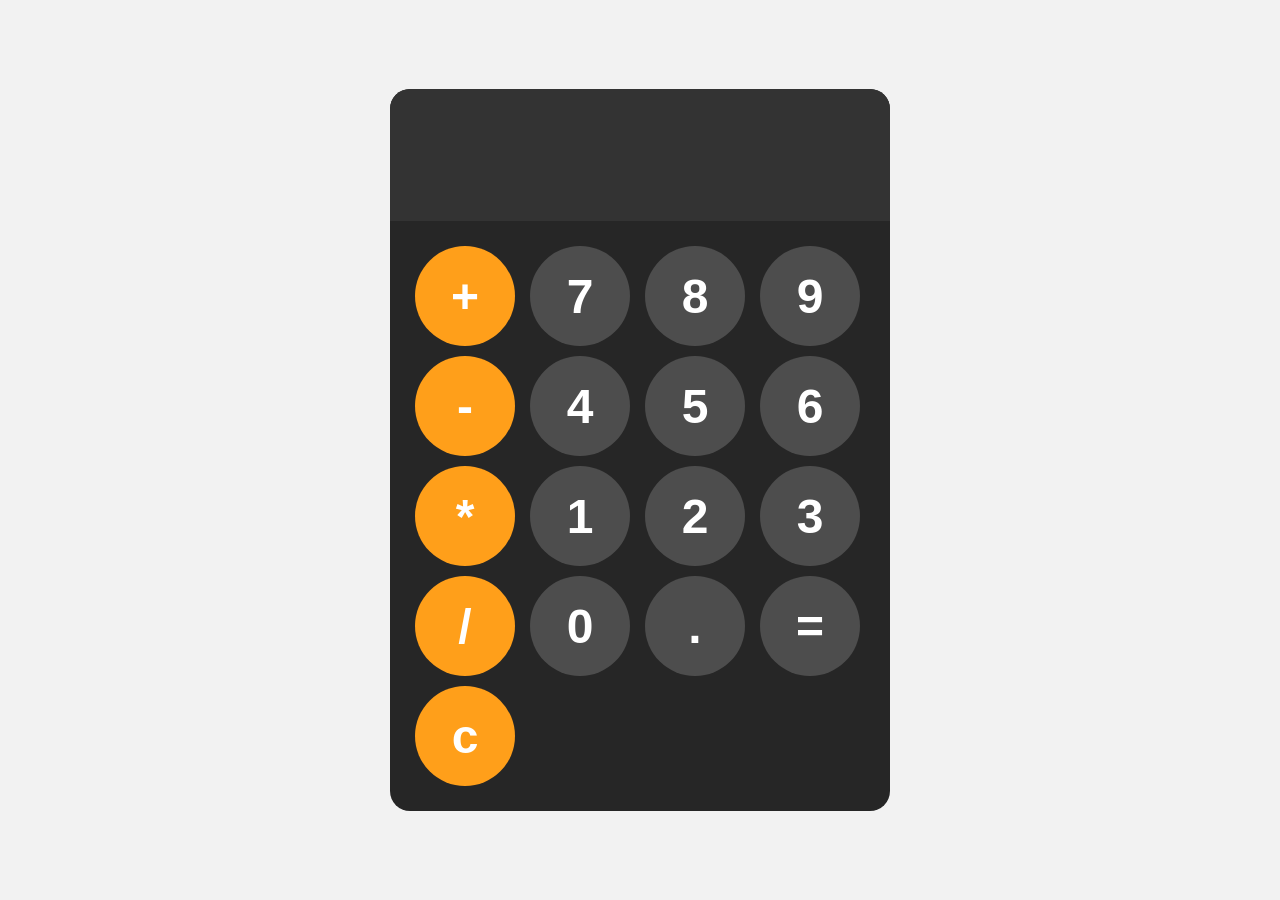
<file: index.html>
<!DOCTYPE html>
<html lang="en">

<head>
    <meta charset="UTF-8">
    <meta name="viewport" content="width=device-width, initial-scale=1.0">
    <title>Document</title>
    <link rel="stylesheet" href="style.css">
</head>

<body>
    <!-- <label for="inputField">user name</label>
    <input type="text" id="text" />
    <button id="button">Click Me</button> -->
    <!-- ------------------------- -->
    <!-- 
    <label for="">raduis</label><br>
    <input type="text" id="raduis" /><br>
    <button id="button">Submit</button>

    <h2 id="result"></h2> -->


    <!-- ------------------------- -->
    <!-- increase & decrease button -->
    <!-- <label id="value">0</label><br>
    <div id="contianer">
        <button id="decrease" class="buttons">decrease</button>
        <button id="reset" class="buttons">reset</button>
        <button id="increase" class="buttons">increase</button>
    </div> -->

    <!-- input age  -->
    <!-- ---- HTML checka age -->

    <!-- <label >Enter age: </label>
    <input type="text" id="text">
    <button type="submit" id="submit">Submit</button>
    <p id="result"></p> -->

    <!-- Checked -->
    <!-- <input type="checkbox" id="checkbox">
    <label for="checkbox">subiscribe </label> <br>

    <input type="radio" id="Visa" name="card">
    <label for="radio">Visa</label><br>
    <input type="radio" id="Paybal" name="card">
    <label for="radio">Paybal</label><br>
    <input type="radio" id="Mastercard" name="card">
    <label for="radio">Mastercard</label><br>

    <input type="submit" id="submit">

    <p id="subResult"></p>
    <p id="paymentResult"></p> -->

    <!-- Temperature conversion program  -->

    <!-- <form action="">
        <h1>Temperature conversion</h1>
        <input type="number" id="textBox" value="0"><br>

        <input type="radio" id="toFahrenheit" name="tempConvert">
        <label for="toFahrenheit"> Caluisus ➡️ Fahrenheit </label> <br>

        <input type="radio" id="toCelsius" name="tempConvert">
        <label for="toCelsius"> Fahrenheit ➡️ Celsius </label><br>

        <input type="button" name="submit" id="submit" onclick="convert()" value="Submit"><br>

        <p id="result"></p>
    </form> -->

    <!--  ------------ -->
    <!-- callback -->
    <!-- <h1 id="result"></h1>
     <button onclick="startTime()">START</button>
     <button onclick="clearTime()">CLEAR</button> -->

    <!-- *********************** ⭐ Digital Clock program 🕐  ***************************************** -->

    <!-- <div id="clock-container">
        <div id="clock">00:00:00</div>
    </div> -->


    <!-- *********************** ⭐ STOP WATCH 🕐  ***************************************** -->

    <!-- <h1 id="myH1">Stopwatch</h1>

    <div id="container">
        <div id="display">
            00:00:00:00
        </div>

        <div id="controls">
            <button id="startBtn" onclick="start()"> Start </button>
            <button id="stopBtn" onclick="stop()"> Stop </button>
            <button id="resetBtn" onclick="reset()"> Reset </button>
        </div>

    </div> -->



    <!-- *********************** ⭐ Calculator program🕐  ***************************************** -->
    <div id="Calculator">
        <input id="display" readonly>
        <div id="keys">
            <button onclick="appendToDisplay('+')" class="operator-btn">+</button>
            <button onclick="appendToDisplay('7')">7</button>
            <button onclick="appendToDisplay('8')">8</button>
            <button onclick="appendToDisplay('9')">9</button>
            <button onclick="appendToDisplay('-')" class="operator-btn">-</button>
            <button onclick="appendToDisplay('4')" >4</button>
            <button onclick="appendToDisplay('5')">5</button>
            <button onclick="appendToDisplay('6')">6</button>
            <button onclick="appendToDisplay('*')" class="operator-btn">*</button>
            <button onclick="appendToDisplay('1')">1</button>
            <button onclick="appendToDisplay('2')">2</button>
            <button onclick="appendToDisplay('3')">3</button>
            <button onclick="appendToDisplay('/')" class="operator-btn">/</button>
            <button onclick="appendToDisplay('0')">0</button>
            <button onclick="appendToDisplay('.')">.</button>
            <button onclick="calculate()">=</button>
            <button onclick="clearDisplay()" class="operator-btn">c</button>
        </div>
    </div>






    <!-- <script type="module" src="./Basics.js"></script> -->
    <script src="./Basics.js"></script>
</body>

</html>
</file>
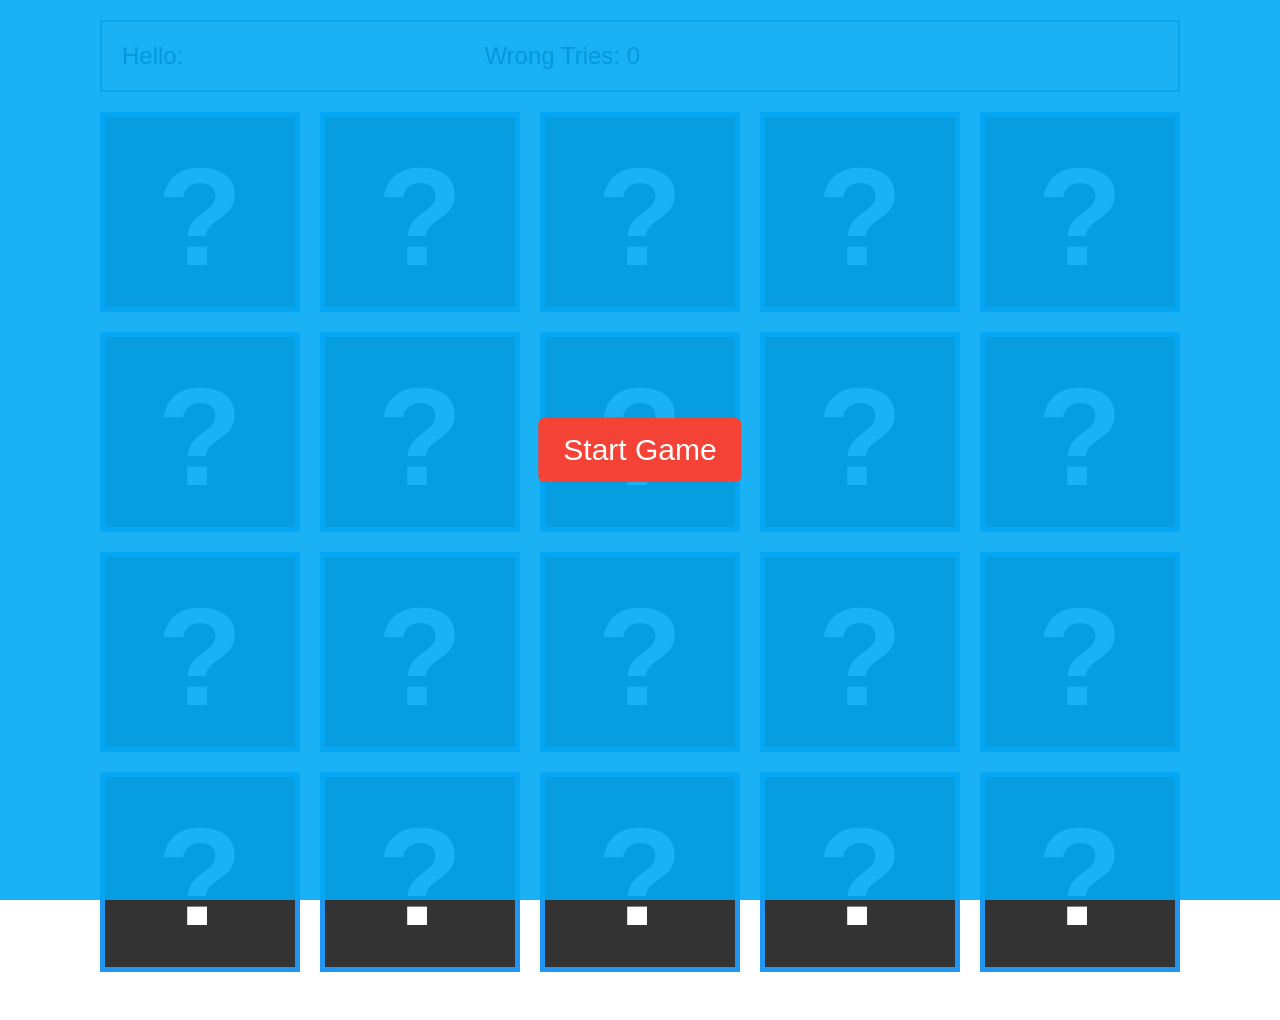
<file: JS/MemoryBlocksGame/index.html>
<!DOCTYPE html>
<html lang="en">

<head>
    <meta charset="UTF-8">
    <meta name="viewport" content="width=device-width, initial-scale=1.0">
    <title>Document</title>
    <link rel="stylesheet" href="./style.css">
</head>

<body>

<div class="control-buttons">
    <span>Start Game</span>
</div>

<div class="info-container">
    <div class="name">
        Hello: <span></span>
        <div class="tries">
            Wrong Tries: <span>0</span>
        </div>
    </div>
</div>

<div class="memory-game-blocks">

    <!-- Angular -->
    <div class="game-block" data-technology="angular">
        <div class="face front"></div>
        <div class="face back">
            <img src="imgs/angular.png" alt="Angular">
        </div>
    </div>

    <div class="game-block" data-technology="angular">
        <div class="face front"></div>
        <div class="face back">
            <img src="imgs/angular.png" alt="Angular">
        </div>
    </div>

    <!-- CSS -->
    <div class="game-block" data-technology="css">
        <div class="face front"></div>
        <div class="face back">
            <img src="imgs/css.png" alt="CSS">
        </div>
    </div>

    <div class="game-block" data-technology="css">
        <div class="face front"></div>
        <div class="face back">
            <img src="imgs/css.png" alt="CSS">
        </div>
    </div>

    <!-- GitHub -->
    <div class="game-block" data-technology="github">
        <div class="face front"></div>
        <div class="face back">
            <img src="imgs/github.png" alt="GitHub">
        </div>
    </div>

    <div class="game-block" data-technology="github">
        <div class="face front"></div>
        <div class="face back">
            <img src="imgs/github.png" alt="GitHub">
        </div>
    </div>

    <!-- GulpJS -->
    <div class="game-block" data-technology="gulpjs">
        <div class="face front"></div>
        <div class="face back">
            <img src="imgs/gulpjs.png" alt="GulpJS">
        </div>
    </div>

    <div class="game-block" data-technology="gulpjs">
        <div class="face front"></div>
        <div class="face back">
            <img src="imgs/gulpjs.png" alt="GulpJS">
        </div>
    </div>

    <!-- HTML -->
    <div class="game-block" data-technology="html">
        <div class="face front"></div>
        <div class="face back">
            <img src="imgs/html.png" alt="HTML">
        </div>
    </div>

    <div class="game-block" data-technology="html">
        <div class="face front"></div>
        <div class="face back">
            <img src="imgs/html.png" alt="HTML">
        </div>
    </div>

    <!-- Jest -->
    <div class="game-block" data-technology="jest">
        <div class="face front"></div>
        <div class="face back">
            <img src="imgs/jest.png" alt="Jest">
        </div>
    </div>

    <div class="game-block" data-technology="jest">
        <div class="face front"></div>
        <div class="face back">
            <img src="imgs/jest.png" alt="Jest">
        </div>
    </div>

    <!-- MongoDB -->
    <div class="game-block" data-technology="mongo">
        <div class="face front"></div>
        <div class="face back">
            <img src="imgs/mongo.png" alt="MongoDB">
        </div>
    </div>

    <div class="game-block" data-technology="mongo">
        <div class="face front"></div>
        <div class="face back">
            <img src="imgs/mongo.png" alt="MongoDB">
        </div>
    </div>

    <!-- Python -->
    <div class="game-block" data-technology="python">
        <div class="face front"></div>
        <div class="face back">
            <img src="imgs/python.jpg" alt="Python">
        </div>
    </div>

    <div class="game-block" data-technology="python">
        <div class="face front"></div>
        <div class="face back">
            <img src="imgs/python.jpg" alt="Python">
        </div>
    </div>

    <!-- React -->
    <div class="game-block" data-technology="react">
        <div class="face front"></div>
        <div class="face back">
            <img src="imgs/react.png" alt="React">
        </div>
    </div>

    <div class="game-block" data-technology="react">
        <div class="face front"></div>
        <div class="face back">
            <img src="imgs/react.png" alt="React">
        </div>
    </div>

    <!-- Vue.js -->
    <div class="game-block" data-technology="vuejs">
        <div class="face front"></div>
        <div class="face back">
            <img src="imgs/vuejs.png" alt="Vue.js">
        </div>
    </div>

    <div class="game-block" data-technology="vuejs">
        <div class="face front"></div>
        <div class="face back">
            <img src="imgs/vuejs.png" alt="Vue.js">
        </div>
    </div>

</div>

</div>


    <audio id="success" src="audio/success.mp3" preload="auto"></audio>
    <audio id="fail" src="audio/fail.mp3" preload="auto"></audio>
    <script src="./main.js"></script>
</body>

</html>
</file>
<file: style.css>
/* body
{
    text-align: center;
    font-family: Arial, Helvetica, sans-serif;
    background-color: rgb(240, 240, 240);
}

#value{
    align-items: center;
    display: block;
    font-size: 4em;
}

#contianer
{
    justify-content: center;
    align-items: center;

}

.buttons
{
    font-size: 1.5em;
    margin: 10px;
    padding: 10px 20px;
    border-radius: 10px;
    cursor: pointer;
    color: black;
    background-color: yellow;
    border-radius: 20%;
    border: 2px solid black;   
}
.buttons:hover
{
    background-color: rgb(228, 228, 1);
    color: white;
} */


/* 
#submit {
    background-color: yellow;
    font-size: large;
} */

/* Temperature conversion program  */

/* body
{
    text-align: center;
    font-family: Arial, Helvetica, sans-serif;
    background-color: rgb(240, 240, 240);
}

h1
{
    color: rgb(255, 140, 0);
}

form
{
    background-color: white;
    padding: 20px;
    border-radius: 10px;
    box-shadow: 0 0 10px rgba(0, 0, 0, 0.1);
    margin-top: 20px;
    text-align: center;
    justify-content: center;
    max-width: 350px;   
}

#textBox{
    padding: 10px;
    font-size: 1.2em;
    border: 1px solid #ccc;
    border-radius: 5px;
    width: 200px;
    margin-bottom: 10px;
}

label{
    margin-bottom: 10px;
color: black;
font-weight: bold;
}

#submit{
    padding: 10px 20px;
    font-size: 1.2em;
    border: none;
    border-radius: 5px;
    background-color: orange;
    color: white;
    cursor: pointer;
}

#submit:hover{
    background-color: darkorange;
}

#result{
    margin-top: 20px;
    font-size: 1.5em;
    color: green;
}  */

/* ⭐ Digital Clock program 🕐 */
/* 
body{
    background-image: url(background.webp);
    background-position: center;
    background-repeat: no-repeat;
    background-size: cover;
    background-attachment: fixed;
    margin: 0;
}

#clock-container{
    display: flex;
    justify-content: center;
    align-items: center;
    height: 100vh;
    border: 2px solid;
}

#clock{
    font-family: monospace;
    font-size: 6.5rem;
    font-weight: bold;
    text-align: center;
    color: white;
    backdrop-filter: blur(5px);
    width: 100%;
    background-color: hsla(0, 0%, 100%, 0.1);

} */

/*  *********************** ⭐ STOP WATCH 🕐  ***************************************** */
/* STOP WATCH 🕐 */

/* body{
    display: flex;
    flex-direction: column;
    align-items: center;
    background-color: hsl(0, 0%, 90%);
}

#myH1{
    font-size: 4rem;
    font-family:Arial, Helvetica, sans-serif;
}

#container{
    display: flex;
    flex-direction: column;
    align-items: center;
    padding: 30px;
    border: 5px solid;
    border-radius: 50px;
    background-color: white;
}

#display{
    font-size: 5rem;
    font-family: monospace;
    font-weight: bold;
    color: hsl(0, 0%, 30%);
    text-shadow: 2px 2px 2px hsla(0, 0%, 0%, .75);
}

#controls{
    display: flex;
    gap: 15px;
    justify-content: center;
    flex-wrap: wrap;
    margin-top: 20px;
}

#controls button{
    font-size: 1.5rem;
    font-weight: bold;
    padding: 16px 32px;
    min-width: 140px;
    border: none;
    border-radius: 12px;
    cursor: pointer;
    color: white;
    box-shadow: 0 6px 12px hsla(0, 0%, 0%, .18);
    transition: background-color .2s ease, transform .2s ease, box-shadow .2s ease;
}

#controls button:hover{
    transform: translateY(-2px);
    box-shadow: 0 9px 16px hsla(0, 0%, 0%, .24);
}

#controls button:active{
    transform: translateY(1px);
    box-shadow: 0 4px 8px hsla(0, 0%, 0%, .2);
}

#startBtn{
    background-color: hsl(115, 100%, 40%);
}

#startBtn:hover{
    background-color: hsl(115, 100%, 34%);
}

#stopBtn{
    background-color: hsl(0, 85%, 52%);
}

#stopBtn:hover{
    background-color: hsl(0, 85%, 44%);
}

#resetBtn{
    background-color: hsl(210, 85%, 48%);
}

#resetBtn:hover{
    background-color: hsl(210, 85%, 40%);
}
 */


/* *********************** ⭐ Calculator program🕐  ***************************************** */

body{
    margin: 0;
    display: flex;
    justify-content: center;
    align-items: center;
    height: 100vh;
    background-color: hsl(0, 0%, 95%);
}

button{
    width: 100px;
    height: 100px;
    border-radius: 50px;
    border: none;
    background-color: hsl(0, 0%, 30%);
    font-size: 3rem;
    font-weight: bold;
    cursor: pointer;
    color: white;
}

#keys{
    display: grid;
    grid-template-columns: repeat(4, 1fr);
    gap: 10px;
    padding: 25px;
}

#Calculator{
    font-family: Arial, Helvetica, sans-serif;

    background-color: hsl(0, 0%, 15%);
    border-radius: 20px;
    max-width: 500px;
    overflow: hidden;
}

#display{
    width: 100%;
    padding: 20px;
    font-size: 5rem;
    text-align: left;
    border: none;
    background-color: hsl(0, 0%, 20%);
    color: white;
}

button:hover{
    background-color: hsl(0, 0%, 40%);
}

button:active{
    background-color: hsl(0, 0%, 50%);
}

.operator-btn{
    background-color: hsl(35, 100%, 55%);
}

.operator-btn:hover{
    background-color: hsl(35, 100%, 75%);
}

.operator-btn:hover{
    background-color: hsl(35, 100%, 60%);
}
</file>
<file: JS/MemoryBlocksGame/style.css>
* {
  box-sizing: border-box;
}
body {
  font-family: Arial, Tahoma, sans-serif;
}
.control-buttons {
  position: fixed;
  left: 0;
  top: 0;
  width: 100%;
  height: 100%;
  z-index: 2;
  background-color: rgba(3, 169, 244, 0.9);
}
.control-buttons span {
  position: absolute;
  left: 50%;
  top: 50%;
  transform: translate(-50%, -50%);
  background-color: #F44336;
  color: #FFF;
  padding: 15px 25px;
  font-size: 30px;
  text-align: center;
  border-radius: 6px;
  cursor: pointer;
}
.info-container {
  width: 1080px;
  margin: 20px auto 0;
  background-color: #F6F6F6;
  padding: 20px;
  font-size: 24px;
  overflow: hidden;
  border: 2px solid #2196f3;
}
.info-container .name {
  float: left;
  width: 50%;
}
.info-container .tries {
  float: right;
  width: 50%;
  text-align: right;
}
.memory-game-blocks {
  display: flex;
  width: 1100px;
  flex-wrap: wrap;
  margin: 20px auto;
}
.memory-game-blocks.no-clicking {
  pointer-events: none;
}
.memory-game-blocks .game-block {
  height: 200px;
  transition: transform .5s;
  transform-style: preserve-3d;
  cursor: pointer;
  position: relative;
  flex: 1 0 200px;
  margin: 0 10px 20px;
}
.memory-game-blocks .game-block .front {
  background-color: #333;
  line-height: 200px;
}
.memory-game-blocks .game-block .front:before {
  content: '?';
  color: #FFF;
  font-size: 140px;
  font-weight: bold;
}
.memory-game-blocks .game-block .back {
  background-color: #607D8B;
  transform: rotateY(180deg);
}
.memory-game-blocks .game-block .back img {
  width: 140px;
  height: 140px;
  margin-top: 30px;
}
.memory-game-blocks .game-block .face {
  position: absolute;
  width: 100%;
  height: 100%;
  text-align: center;
  backface-visibility: hidden;
  border: 5px solid #2196F3;
}
.memory-game-blocks .game-block.is-flipped,
.memory-game-blocks .game-block.has-match {
  -webkit-transform: rotateY(180deg);
  -moz-transform: rotateY(180deg);
  transform: rotateY(180deg);
  pointer-events: none;
}
</file>
